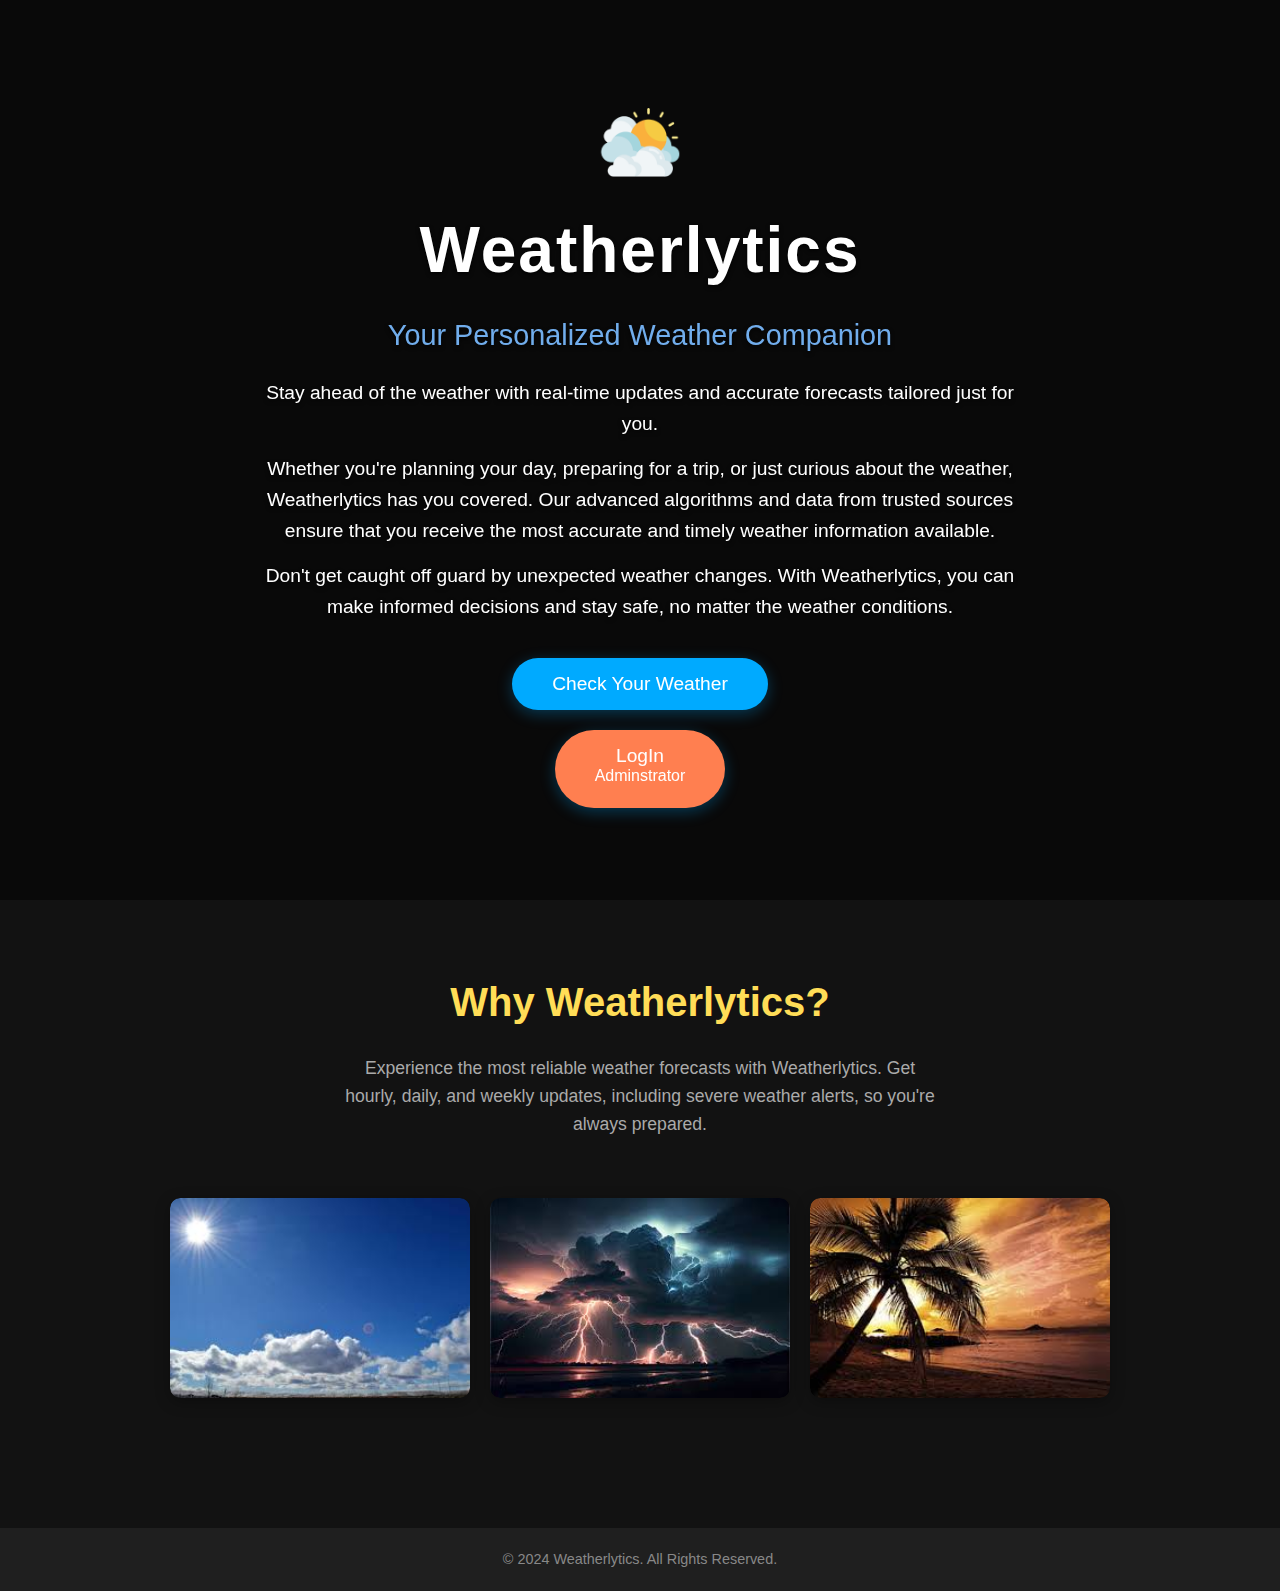
<file: index.html>
<!DOCTYPE html>
<html lang="en">

<head>
    <meta charset="UTF-8">
    <meta name="viewport" content="width=device-width, initial-scale=1.0">
    <title>Weatherlytics - Your Local Weather</title>
    <link rel="icon" type="image/x-icon" href="./Image/clouds.png">
    <link rel="stylesheet" href="./CSS/landing.css">
</head>

<body>
    <header>
        <div class="header-content">
            <img class="head-img" src="./Image/clouds.png" alt="">
            <h1>Weatherlytics</h1>
            <p class="tagline">Your Personalized Weather Companion</p>
            <p class="description">Stay ahead of the weather with real-time updates and accurate forecasts tailored just
                for you.</p>
            <p class="description">Whether you're planning your day, preparing for a trip, or just curious about the
                weather, Weatherlytics has you covered. Our advanced algorithms and data from trusted sources ensure
                that you receive the most accurate and timely weather information available.</p>
            <p class="description">Don't get caught off guard by unexpected weather changes. With Weatherlytics, you can
                make informed decisions and stay safe, no matter the weather conditions.</p>
            <a href="./Assets/weather.html">
                <button class="btn">Check Your Weather</button>
            </a>
            <br>
            <a href="./Assets/admin.html">
                <button class="btn btn2">
                    LogIn
                    <br>
                    <sup>Adminstrator</sup>
                </button>
            </a>

        </div>
    </header>

    <section>
        <h2>Why Weatherlytics?</h2>
        <p>Experience the most reliable weather forecasts with Weatherlytics. Get hourly, daily, and weekly updates,
            including severe weather alerts, so you're always prepared.</p>

        <div class="features">
            <div class="feature">
                <div class="image-container">
                    <img src="./Image/Normal.jpg" alt="Feature 1">
                    <div class="overlay">
                        <h3>Real-Time Updates</h3>
                        <p>Get up-to-the-minute weather conditions wherever you are.</p>
                    </div>
                </div>
            </div>
            <div class="feature">
                <div class="image-container">
                    <img src="./Image/Thunder.jpg" alt="Feature 2">
                    <div class="overlay">
                        <h3>Severe Weather Alerts</h3>
                        <p>Be notified instantly about severe weather conditions in your area.</p>
                    </div>
                </div>
            </div>
            <div class="feature">
                <div class="image-container">
                    <img src="./Image/Sunset.jpg" alt="Feature 3">
                    <div class="overlay">
                        <h3>Detailed Forecasts</h3>
                        <p>Access hourly, daily, and weekly forecasts that help you plan ahead.</p>
                    </div>
                </div>
            </div>
        </div>
    </section>

    <footer>
        &copy; 2024 Weatherlytics. All Rights Reserved.
    </footer>

</body>

</html>
</file>
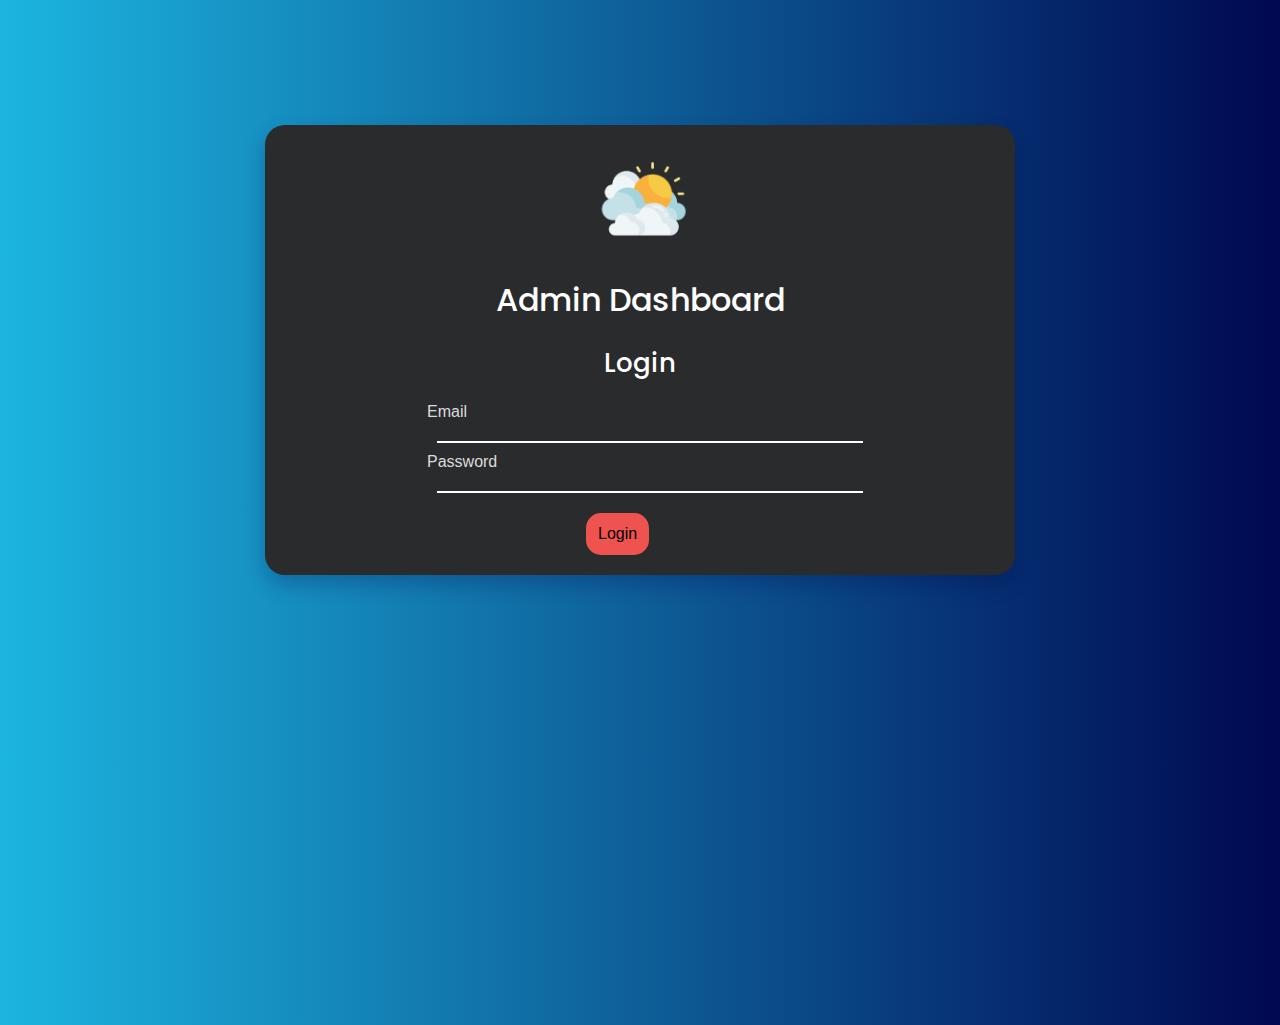
<file: Assets/admin.html>
<!DOCTYPE html>
<html lang="en">

<head>
    <meta charset="UTF-8">
    <meta name="viewport" content="width=device-width, initial-scale=1.0">
    <title>Admin Dashboard</title>
    <link rel="stylesheet" href="../CSS/admin.css">
    <link rel="shortcut icon" href="../Image/clouds.png" type="image/x-icon">
</head>

<body>
    <div class="admin-container ">
        <div id="loginSection"  class="card">
            <img src="../Image/clouds.png" alt="">
            <h1>Admin Dashboard</h1>
            <h2>Login</h2>
            <form id="loginForm">
                <label for="adminEmail">Email</label><br>
                <input type="email" id="adminEmail" required>
                <br>
                <label for="adminPassword">Password</label>
                <br>
                <input type="password" id="adminPassword" required>
                <br>
                <button class="loginBtn" type="submit">Login</button>
            </form>
        </div>
        <div class="report" id="reportsSection" style="display:none;">
            <a href="../index.html">
            <img src="../Image/clouds.png" alt="">
            </a>
            <h2>Submitted Reports</h2>
            <table id="reportsTable">
                <thead>
                    <tr>
                        <th>ID</th>
                        <th>Name</th>
                        <th>Email</th>
                        <th>Issue Type</th>
                        <th>Description</th>
                        <th>Date</th>
                        <th>Action</th>
                    </tr>
                </thead>
                <tbody></tbody>
            </table>

        </div>

        <div id="replyModal" class="modal">
            <div class="modal-content">
                <span class="close">&times;</span>
                <h2>Reply to Report</h2>
                <textarea id="replyMessage" placeholder="Type your reply..."></textarea>
                <br>
                <button id="sendReply">Send Reply</button>
            </div>
        </div>
    </div>

    <script src="../JS/admin.js"></script>
</body>

</html>
</file>
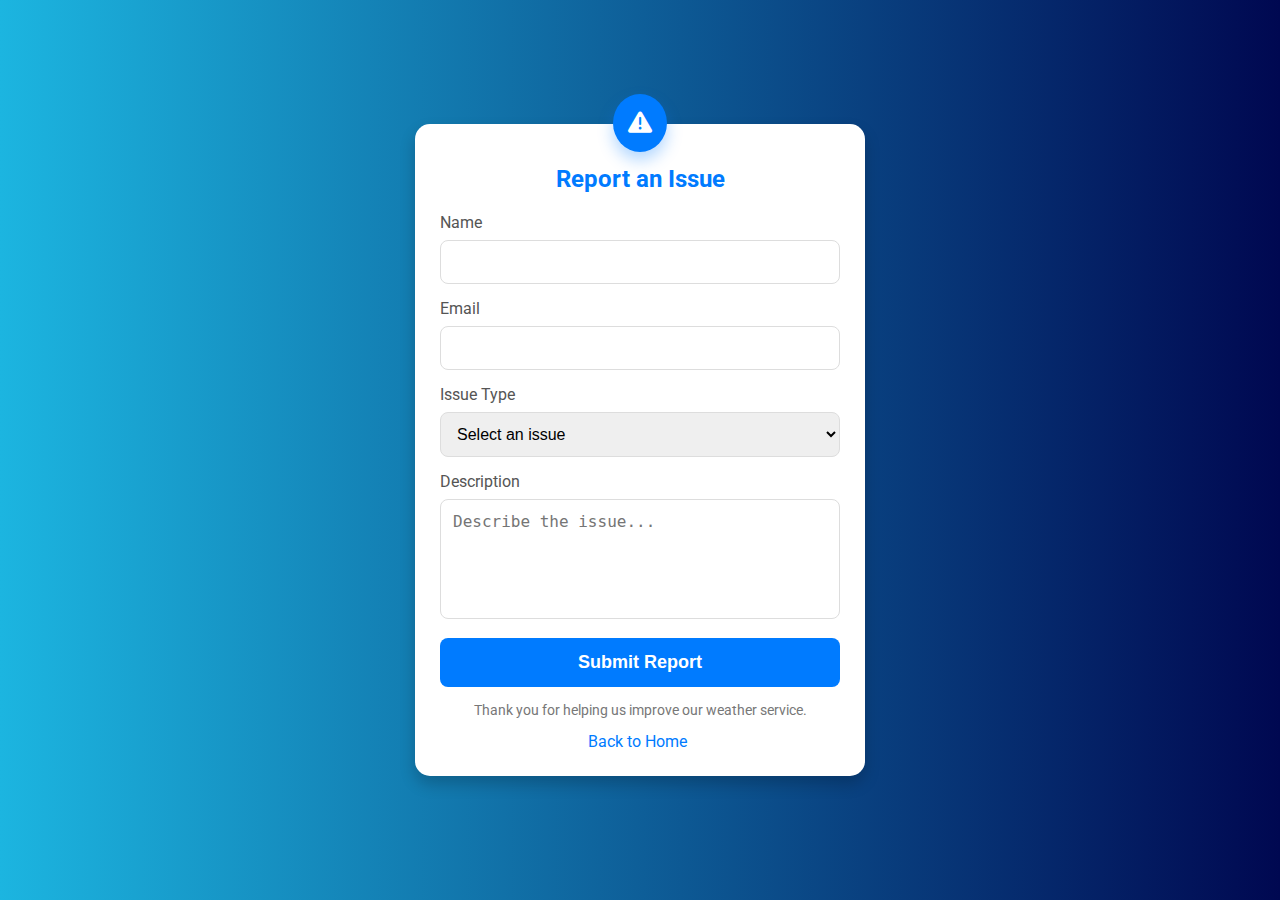
<file: Assets/Report.html>
<!DOCTYPE html>
<html lang="en">

<head>
    <meta charset="UTF-8">
    <meta name="viewport" content="width=device-width, initial-scale=1.0">
    <title>Report Weather Issue</title>
    <link href="https://fonts.googleapis.com/css2?family=Roboto:wght@300;400;700&display=swap" rel="stylesheet">
    <link rel="stylesheet" href="https://cdnjs.cloudflare.com/ajax/libs/font-awesome/6.0.0-beta3/css/all.min.css">
    <link rel="icon" type="image/x-icon" href="../Image/clouds.png">
    <link rel="stylesheet" href="../CSS/report.css">
</head>

<body>

    <div class="report-form-container">
        <div class="icon">
            <i class="fas fa-exclamation-triangle"></i>
        </div>
        <h1>Report an Issue</h1>

        <form id="reportForm" action="./Backend/submitreport.php" method="POST">
            <label for="name">Name</label>
            <input minlength="4" type="text" id="name" name="name" pattern="[A-Za-z\s'-]+"
                title="Please enter a valid name." required>

            <label for="email">Email</label>
            <input type="email" id="email" name="email" pattern="[a-z0-9._%+-]+@[a-z0-9.-]+\.[a-z]{2,}$"
                title="Please enter a valid email address." required>

            <label for="issue-type">Issue Type</label>
            <select id="issue-type" name="issue-type" required>
                <option value="">Select an issue</option>
                <option value="incorrect-weather-data">Incorrect Weather Data</option>
                <option value="ui-bug">UI Bug</option>
                <option value="performance-issue">Performance Issue</option>
                <option value="other">Other Conditions</option>
            </select>

            <label for="description">Description</label>
            <textarea id="description" name="description" placeholder="Describe the issue..." required></textarea>

            <button type="submit" class="submit">Submit Report</button>


        </form>


        <p class="footer-text">Thank you for helping us improve our weather service.</p>

        <a href="./weather.html" class="back">Back to Home</a>
    </div>
    <div id="modal" class="modal">
        <div class="modal-content">
            <span class="close">&times;</span>
            <p id="modal-message"></p>
        </div>
    </div>
    <script src="../JS/report.js"></script>

</body>

</html>
</file>
<file: CSS/landing.css>
* {
    box-sizing: border-box;
    margin: 0;
    padding: 0;
    font-family: 'Arial', sans-serif;
}

body {
    background-color: #121212;
    color: #f5f5f5;
    display: flex;
    flex-direction: column;
    align-items: center;
    justify-content: center;
    min-height: 100vh;
    text-align: center;
    line-height: 1.6;
}

header {
    position: relative;
    width: 100%;
    height: 100vh;
    background: url('https://example.com/your-weather-image.jpg') no-repeat center center/cover;
    display: flex;
    justify-content: center;
    align-items: center;
    color: #fff;
    text-shadow: 0 2px 4px rgba(0, 0, 0, 0.8);
    overflow: hidden;
}

.head-img {
    width: 100px;
}

header::before {
    content: '';
    position: absolute;
    top: 0;
    left: 0;
    width: 100%;
    height: 100%;
    background: rgba(0, 0, 0, 0.5);
    z-index: 1;
    backdrop-filter: blur(3px);
}

.header-content {
    position: relative;
    z-index: 2;
    text-align: center;
    max-width: 800px;
    padding: 20px;
    animation: fadeInUp 1s ease-out;
}

h1 {
    font-size: 4em;
    margin-bottom: 10px;
    font-weight: bold;
    letter-spacing: 2px;
    animation: fadeIn 1.5s ease-in-out;
}

.tagline {
    font-size: 1.8em;
    color: #71adec;
    margin-bottom: 20px;
    animation: fadeIn 2s ease-in-out;
}

.description {
    font-size: 1.2em;
    line-height: 1.6;
    margin-bottom: 15px;
    animation: fadeIn 2.5s ease-in-out;
}

.btn {
    background-color: #00aaff;
    color: white;
    padding: 15px 40px;
    border: none;
    border-radius: 50px;
    font-size: 1.2em;
    cursor: pointer;
    transition: background-color 0.3s, transform 0.3s;
    box-shadow: 0 4px 15px rgba(0, 170, 255, 0.3);
    margin-top: 20px;
    animation: fadeIn 3s ease-in-out;
}

.btn2 {
    background-color: coral;
}

.btn2:hover {
    background-color: rgb(101, 66, 53);
    transform: scale(1.05);
}

.btn:hover {
    background-color: #0088cc;
    transform: scale(1.05);
}

@keyframes fadeInUp {
    from {
        opacity: 0;
        transform: translateY(30px);
    }

    to {
        opacity: 1;
        transform: translateY(0);
    }
}

@keyframes fadeIn {
    from {
        opacity: 0;
    }

    to {
        opacity: 1;
    }
}

section {
    margin: 50px 0;
    padding: 20px;
}

section h2 {
    font-size: 2.5em;
    color: #ffdd57;
    margin-bottom: 20px;
}

section p {
    font-size: 1.1em;
    color: #aaaaaa;
    max-width: 600px;
    margin: 0 auto;
}

.features {
    display: flex;
    justify-content: space-around;
    flex-wrap: wrap;
    margin-top: 50px;
}

.feature {
    position: relative;
    margin: 10px;
    width: 300px;
    height: 200px;
    overflow: hidden;
    border-radius: 10px;
    box-shadow: 0 4px 15px rgba(0, 0, 0, 0.3);
    transition: transform 0.3s, box-shadow 0.3s;
}

.feature:hover {
    transform: scale(1.05);
    box-shadow: 0 8px 20px rgba(0, 0, 0, 0.4);
}

.image-container {
    position: relative;
    width: 100%;
    height: 100%;
}

.image-container img {
    width: 100%;
    height: 100%;
    object-fit: cover;
    display: block;
    border-radius: 10px;
}

.overlay {
    position: absolute;
    top: 0;
    left: 0;
    width: 100%;
    height: 100%;
    background: rgba(0, 0, 0, 0.6);
    color: #fff;
    opacity: 0;
    display: flex;
    flex-direction: column;
    justify-content: center;
    align-items: center;
    transition: opacity 0.3s;
    border-radius: 10px;
    padding: 20px;
    text-align: center;
}

.image-container:hover .overlay {
    opacity: 1;
}

.overlay h3 {
    font-size: 1.5em;
    margin-bottom: 10px;
}

.overlay p {
    font-size: 1em;
}

footer {
    margin-top: 50px;
    padding: 20px;
    text-align: center;
    font-size: 0.9em;
    color: #888888;
    background-color: #1f1f1f;
    width: 100%;
}

@media (max-width: 600px) {
    header h1 {
        font-size: 2.5em;
    }

    header p,
    section p {
        font-size: 1.1em;
    }

    .btn {
        padding: 10px 30px;
        font-size: 1em;
    }

    section h2 {
        font-size: 2em;
    }

    .features {
        flex-direction: column;
        align-items: center;
    }

    .feature {
        width: 100%;
    }
}

@media (max-width: 400px) {
    header h1 {
        font-size: 2em;
    }

    section p {
        font-size: 1em;
    }

    header p {
        display: none;
    }

    .btn {
        padding: 10px 30px;
        font-size: 1em;
    }

    section h2 {
        font-size: 2em;
    }

    .features {
        flex-direction: column;
        align-items: center;
    }

    .feature {
        width: 100%;
    }
}
</file>
<file: CSS/admin.css>
@import url('https://fonts.googleapis.com/css2?family=Poppins:wght@400;600&family=Roboto:wght@400;500&display=swap');

* {
    margin: 0;
    padding: 0;
    box-sizing: border-box;
}

:root {
    --bg-color1: #212529;
    --bg-color2: #2a2b2d;
    --aqi-1: #d4e157;
    --aqi-2: #ffee58;
    --aqi-3: #ffca28;
    --aqi-4: #ff7043;
    --aqi-5: #ef5350;
    --font-family-body: 'Roboto', sans-serif;
    --font-family-heading: 'Poppins', sans-serif;
    --main-color: #1CB5E0;
    --accent-color: #00CCFF;
    --danger-color: #ea6e4b;
    --gradient-bg: linear-gradient(90deg, #1CB5E0 0%, #000851 100%);
    --box-shadow: 0 10px 20px rgba(0, 8, 81, 0.25);
}

body {
    font-family: sans-serif;
    color: #fff;
    min-height: 100vh;
    padding: 0 15px;
    background: linear-gradient(90deg, #1CB5E0 0%, #000851 100%);
}

.card {
    width: 60%;
    margin-left: auto;
    margin-right: auto;
    margin-top: 10%;
    background: var(--bg-color2);
    padding: 20px;
    border-radius: 20px;
    margin-bottom: 15px;
    box-shadow: var(--box-shadow);
    transition: transform 0.2s ease-in-out, background-color 0.1s ease-in-out;

    &:hover {
        transform: translateY(-5px) scale(1.05);
    }

    & img {
        width: 15%;
        margin-left: 43%;
    }

    & h1 {
        font-size: 32px;
        font-weight: 500;
        font-family: var(--font-family-heading);
        text-align: center;
        margin-top: 20px;
    }


    & h2 {
        font-size: 26px;
        font-weight: 500;
        font-family: var(--font-family-heading);
        text-align: center;
        margin-top: 20px;
    }

    & #loginForm {
        padding-left: 20%;
        margin-top: 20px;

        & input {
            width: 75%;
            margin-top: 5px;
            margin-bottom: 10px;
            margin-left: 10px;
            border-top: var(--bg-color2);
            border-right: var(--bg-color2);
            border-left: var(--bg-color2);
            border-color: #fff;
            background-color: var(--bg-color2);
            color: #fff;
        }

        & label {
            color: #ddd;
        }

        & .loginBtn {
            margin-top: 10px;
            padding: 12px;
            font-size: 16px;
            border-radius: 15px;
            cursor: pointer;
            border: none;
            transition: all 0.1s ease-in-out;
            background-color: var(--aqi-5);
            margin-left: 28%;
        }
    }

}

.report {
    width: 80%;
    margin-left: auto;
    margin-right: auto;
    margin-top: 10%;
    background: var(--bg-color2);
    padding: 20px;
    border-radius: 20px;
    margin-bottom: 15px;
    box-shadow: var(--box-shadow);
    transition: transform 0.2s ease-in-out, background-color 0.1s ease-in-out;

    &:hover {
        transform: translateY(-5px) scale(1.05);
    }

    & img {
        width: 10%;
        margin-left: 43%;
    }

    & h2 {
        font-size: 26px;
        font-weight: 500;
        font-family: var(--font-family-heading);
        text-align: center;
    }

    & #reportsTable {
        border-collapse: collapse;
        width: 100%;
        overflow-x: auto;
    }

    & #reportsTable th,
    #reportsTable td {
        border: 1px solid #ddd;
        padding: 8px;
    }

    & #reportsTable tr:nth-child(even) {
        background-color: var(--bg-color1);
    }

    & #reportsTable tr:nth-child(odd) {
        background-color: var(--bg-color2);
    }

    & #reportsTable th {
        text-align: left;
        background-color: #4CAF50;
        color: white;
    }

    & button {
        padding: 10px;
        border-radius: 25px;
        cursor: pointer;
        border: none;
        transition: all 0.3s ease-in-out;
        background-color: #0056b3;
        margin-top: 10px;
        color: #fff;
    }
}

@media only screen and (max-width: 350px) {
    .report #reportsTable {
        width: 10%;
    }
}

@media only screen and (max-width: 600px) {
    .report #reportsTable {
        width: 10%;
    }
}

@media only screen and (min-width: 601px) and (max-width: 900px) {
    .report #reportsTable {
        width: 60%;
    }
}

@media only screen and (min-width: 901px) {
    .report #reportsTable {
        width: 100%;
    }
}


@media (max-width: 450px) {
    .modal-content {
        margin: 40% auto;
    }
}


.modal {
    display: none;
    position: fixed;
    z-index: 1;
    left: 0;
    top: 0;
    width: 100%;
    height: 100%;
    overflow: auto;
    background-color: rgba(0, 0, 0, 0.8);
    border-radius: 15px;

    & h2 {
        color: #000;
        font-size: small;
    }

    & textarea {
        border-color: #0056b3;
        width: 70%;
        height: 100px;
        margin-top: 10px;
        border-radius: 10px;

    }

    & #sendReply {
        padding: 10px;
        border-radius: 25px;
        cursor: pointer;
        border: none;
        transition: all 0.3s ease-in-out;
        background-color: #0056b3;
        margin-top: 10px;
        color: #fff;
    }
}


.modal-content {
    background-color: #fff;
    margin: 15% auto;
    padding: 20px;
    border: 1px solid #888;
    width: 80%;
    max-width: 500px;
    border-radius: 5px;
}

.close {
    color: #0056b3;
    float: right;
    font-size: 28px;
    font-weight: bold;
}

.close:hover,
.close:focus {
    color: #000;
    text-decoration: none;
    cursor: pointer;
}
</file>
<file: CSS/report.css>
body {
    font-family: 'Roboto', sans-serif;
    background: linear-gradient(90deg, #1CB5E0 0%, #000851 100%);
    margin: 0;
    padding: 0;
    display: flex;
    justify-content: center;
    align-items: center;
    height: 100vh;
    color: #333;
}

.report-form-container {
    background-color: #ffffff;
    border-radius: 15px;
    box-shadow: 0 8px 16px rgba(0, 0, 0, 0.2);
    width: 100%;
    max-width: 450px;
    padding: 25px;
    box-sizing: border-box;
    position: relative;
}

.report-form-container h1 {
    margin-bottom: 20px;
    font-weight: 700;
    color: #007BFF;
    text-align: center;
    font-size: 24px;
}

.report-form-container label {
    display: block;
    font-weight: 400;
    margin-bottom: 8px;
    color: #555;
    font-size: 16px;
}

.report-form-container input,
.report-form-container select,
.report-form-container textarea {
    width: 100%;
    padding: 12px;
    margin-bottom: 15px;
    border: 1px solid #ddd;
    border-radius: 8px;
    font-size: 16px;
    box-sizing: border-box;
    transition: border-color 0.3s ease;
}

.report-form-container input:focus,
.report-form-container select:focus,
.report-form-container textarea:focus {
    border-color: #007BFF;
    outline: none;
    box-shadow: 0 0 8px rgba(0, 123, 255, 0.25);
}

.report-form-container textarea {
    resize: none;
    height: 120px;
}

.report-form-container .submit {
    width: 100%;
    padding: 14px;
    background-color: #007BFF;
    color: white;
    border: none;
    border-radius: 8px;
    font-size: 18px;
    font-weight: 700;
    cursor: pointer;
    transition: background-color 0.3s ease, transform 0.3s ease;
}

.report-form-container .submit:hover {
    background-color: #0056b3;
    transform: translateY(-2px);
}

.back {
    text-decoration: none;
    margin-left: 37%;
    color: #007BFF;
}

.back:hover {
    color: #000;
    transform: translateY(-2px);
}

.report-form-container .footer-text {
    text-align: center;
    margin-top: 15px;
    font-size: 14px;
    color: #777;
}

.report-form-container .icon {
    position: absolute;
    top: -30px;
    left: 50%;
    transform: translateX(-50%);
    background-color: #007BFF;
    padding: 15px;
    border-radius: 50%;
    color: white;
    font-size: 24px;
    box-shadow: 0 8px 16px rgba(0, 123, 255, 0.3);
}

@media (max-width: 450px) {
    .report-form-container {
        padding: 20px;
        margin-left: 5px;
        margin-right: 5px;
    }

    .report-form-container h1 {
        font-size: 20px;
    }

    .report-form-container .submit {
        font-size: 16px;
        padding: 12px;
    }

    .modal-content {
        margin: 40% auto;
    }
}


.modal {
    display: none;
    position: fixed;
    z-index: 1;
    left: 0;
    top: 0;
    width: 100%;
    height: 100%;
    overflow: auto;
    background-color: rgba(0, 0, 0, 0.8);
    border-radius: 15px;
}


.modal-content {
    background-color: #fff;
    margin: 15% auto;
    padding: 20px;
    border: 1px solid #888;
    width: 80%;
    max-width: 500px;
    border-radius: 5px;
}

.close {
    color: #0056b3;
    float: right;
    font-size: 28px;
    font-weight: bold;
}

.close:hover,
.close:focus {
    color: #000;
    text-decoration: none;
    cursor: pointer;
}
</file>
